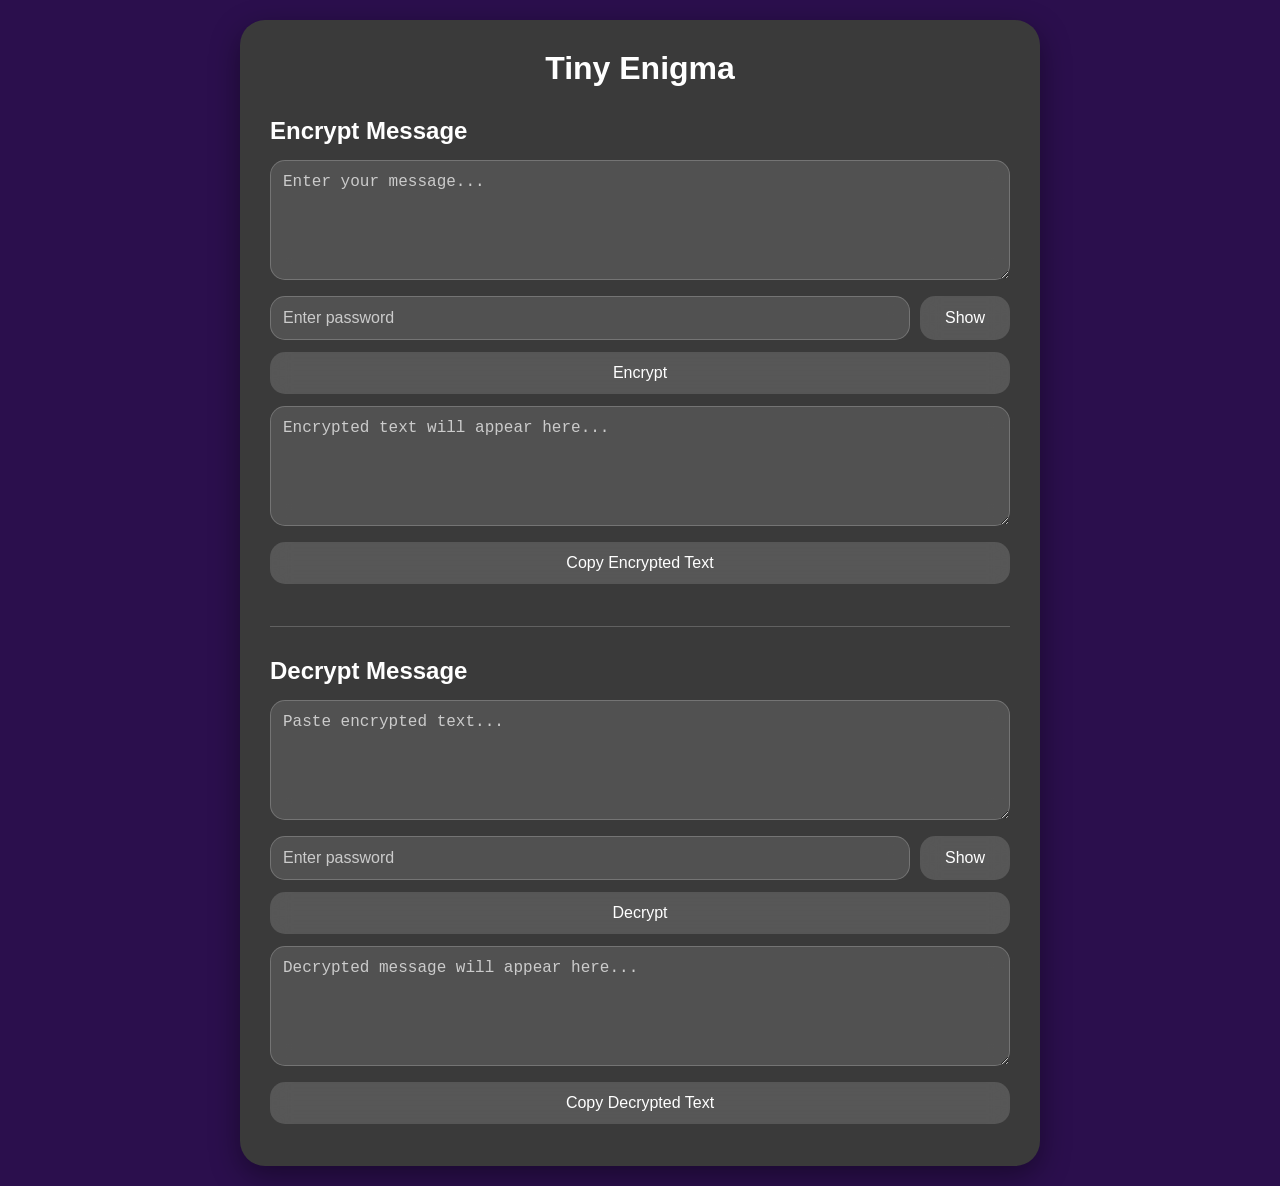
<file: index.html>
<!DOCTYPE html>
<html lang="en">
<head>
    <meta charset="UTF-8">
    <meta name="viewport" content="width=device-width, initial-scale=1.0">
    <title>Tiny Enigma</title>

    <link rel="stylesheet" href="style.css">
</head>
<body>

    <main>

        <h1>Tiny Enigma</h1>

        <section id="encrypt-section">

            <h2>Encrypt Message</h2>

            <textarea
                id="message"
                placeholder="Enter your message..."
            ></textarea>

            <div class="password-group">

                <input
                    type="password"
                    id="encrypt-password"
                    placeholder="Enter password"
                >

                <button
                    type="button"
                    id="show-encrypt-password"
                >
                    Show
                </button>

            </div>

            <button id="encrypt-btn">
                Encrypt
            </button>

            <textarea
                id="encrypted-output"
                readonly
                placeholder="Encrypted text will appear here..."
            ></textarea>

            <button id="copy-encrypted-btn">
                Copy Encrypted Text
            </button>

        </section>

        <hr>

        <section id="decrypt-section">

            <h2>Decrypt Message</h2>

            <textarea
                id="encrypted-input"
                placeholder="Paste encrypted text..."
            ></textarea>

            <div class="password-group">

                <input
                    type="password"
                    id="decrypt-password"
                    placeholder="Enter password"
                >

                <button
                    type="button"
                    id="show-decrypt-password"
                >
                    Show
                </button>

            </div>

            <button id="decrypt-btn">
                Decrypt
            </button>

            <textarea
                id="decrypted-output"
                readonly
                placeholder="Decrypted message will appear here..."
            ></textarea>

            <button id="copy-decrypted-btn">
                Copy Decrypted Text
            </button>

        </section>

    </main>

    <script src="script.js"></script>

</body>
</html>
</file>
<file: style.css>
*{
    margin:0;
    padding:0;
    box-sizing:border-box;
}

body{
    min-height:100vh;

    display:flex;
    justify-content:center;
    align-items:center;

    padding:20px;

    background:#2b0f4d;

    font-family:Arial, sans-serif;
}

main{
    width:100%;
    max-width:800px;

    background:#3a3a3a;

    padding:30px;

    border-radius:25px;

    box-shadow:0 10px 30px rgba(0,0,0,0.4);

    color:white;
}

h1{
    text-align:center;
    margin-bottom:30px;
}

h2{
    margin-bottom:15px;
}

textarea,
input{
    width:100%;

    padding:12px;

    margin-bottom:12px;

    border:1px solid rgba(255,255,255,0.2);

    border-radius:15px;

    background:rgba(255,255,255,0.12);

    backdrop-filter:blur(10px);
    -webkit-backdrop-filter:blur(10px);

    color:white;

    font-size:16px;

    outline:none;
}

textarea{
    min-height:120px;
    resize:vertical;
}

textarea::placeholder,
input::placeholder{
    color:rgba(255,255,255,0.7);
}

button{
    width:100%;

    padding:12px;

    margin-bottom:12px;

    border:none;

    border-radius:15px;

    background:rgba(255,255,255,0.15);

    color:white;

    font-size:16px;

    cursor:pointer;

    transition:0.25s;

    backdrop-filter:blur(10px);
    -webkit-backdrop-filter:blur(10px);
}

button:hover{
    transform:translateY(-2px);

    background:rgba(255,255,255,0.22);
}

.password-group{
    display:flex;
    gap:10px;

    margin-bottom:12px;
}

.password-group input{
    margin-bottom:0;
}

.password-group button{
    width:auto;
    min-width:90px;

    margin-bottom:0;
}

hr{
    border:none;

    height:1px;

    margin:30px 0;

    background:rgba(255,255,255,0.2);
}

@media (max-width:600px){

    main{
        padding:20px;
    }

    .password-group{
        flex-direction:column;
    }

    .password-group button{
        width:100%;
    }

}
</file>
